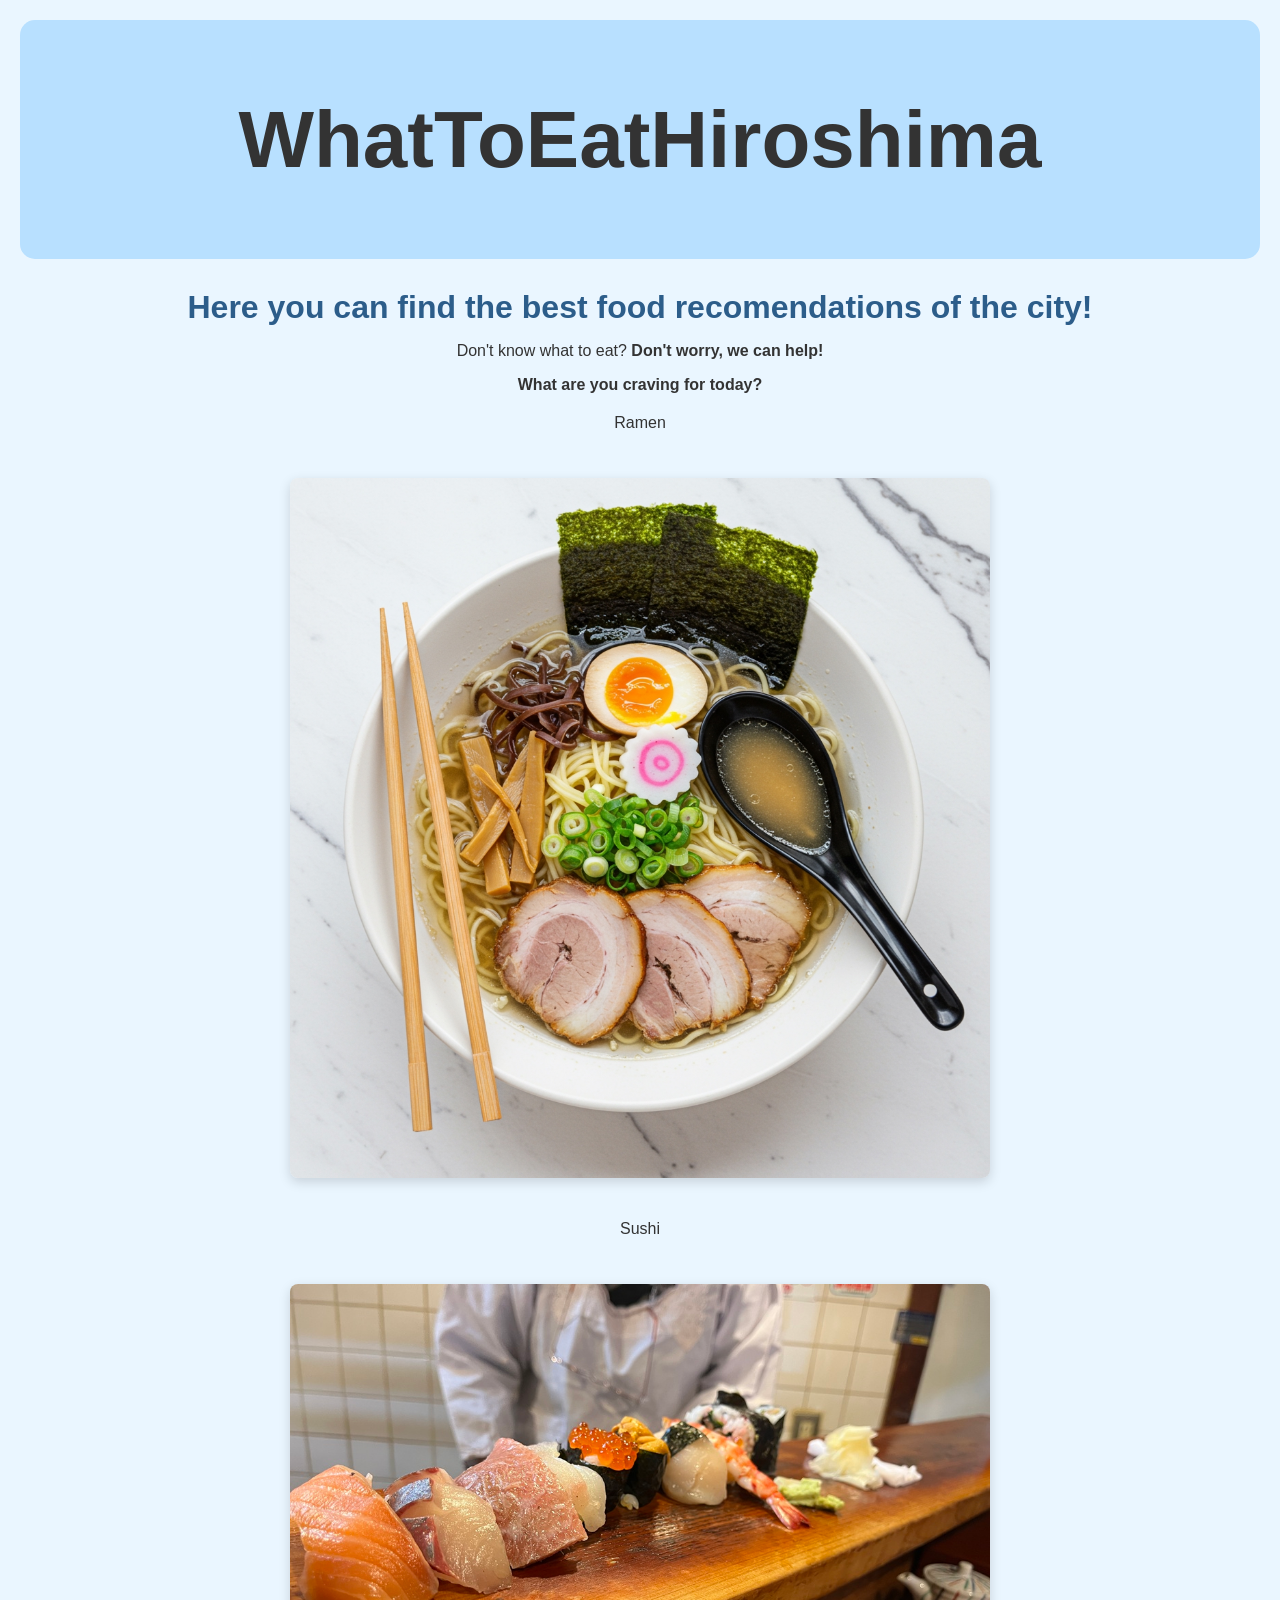
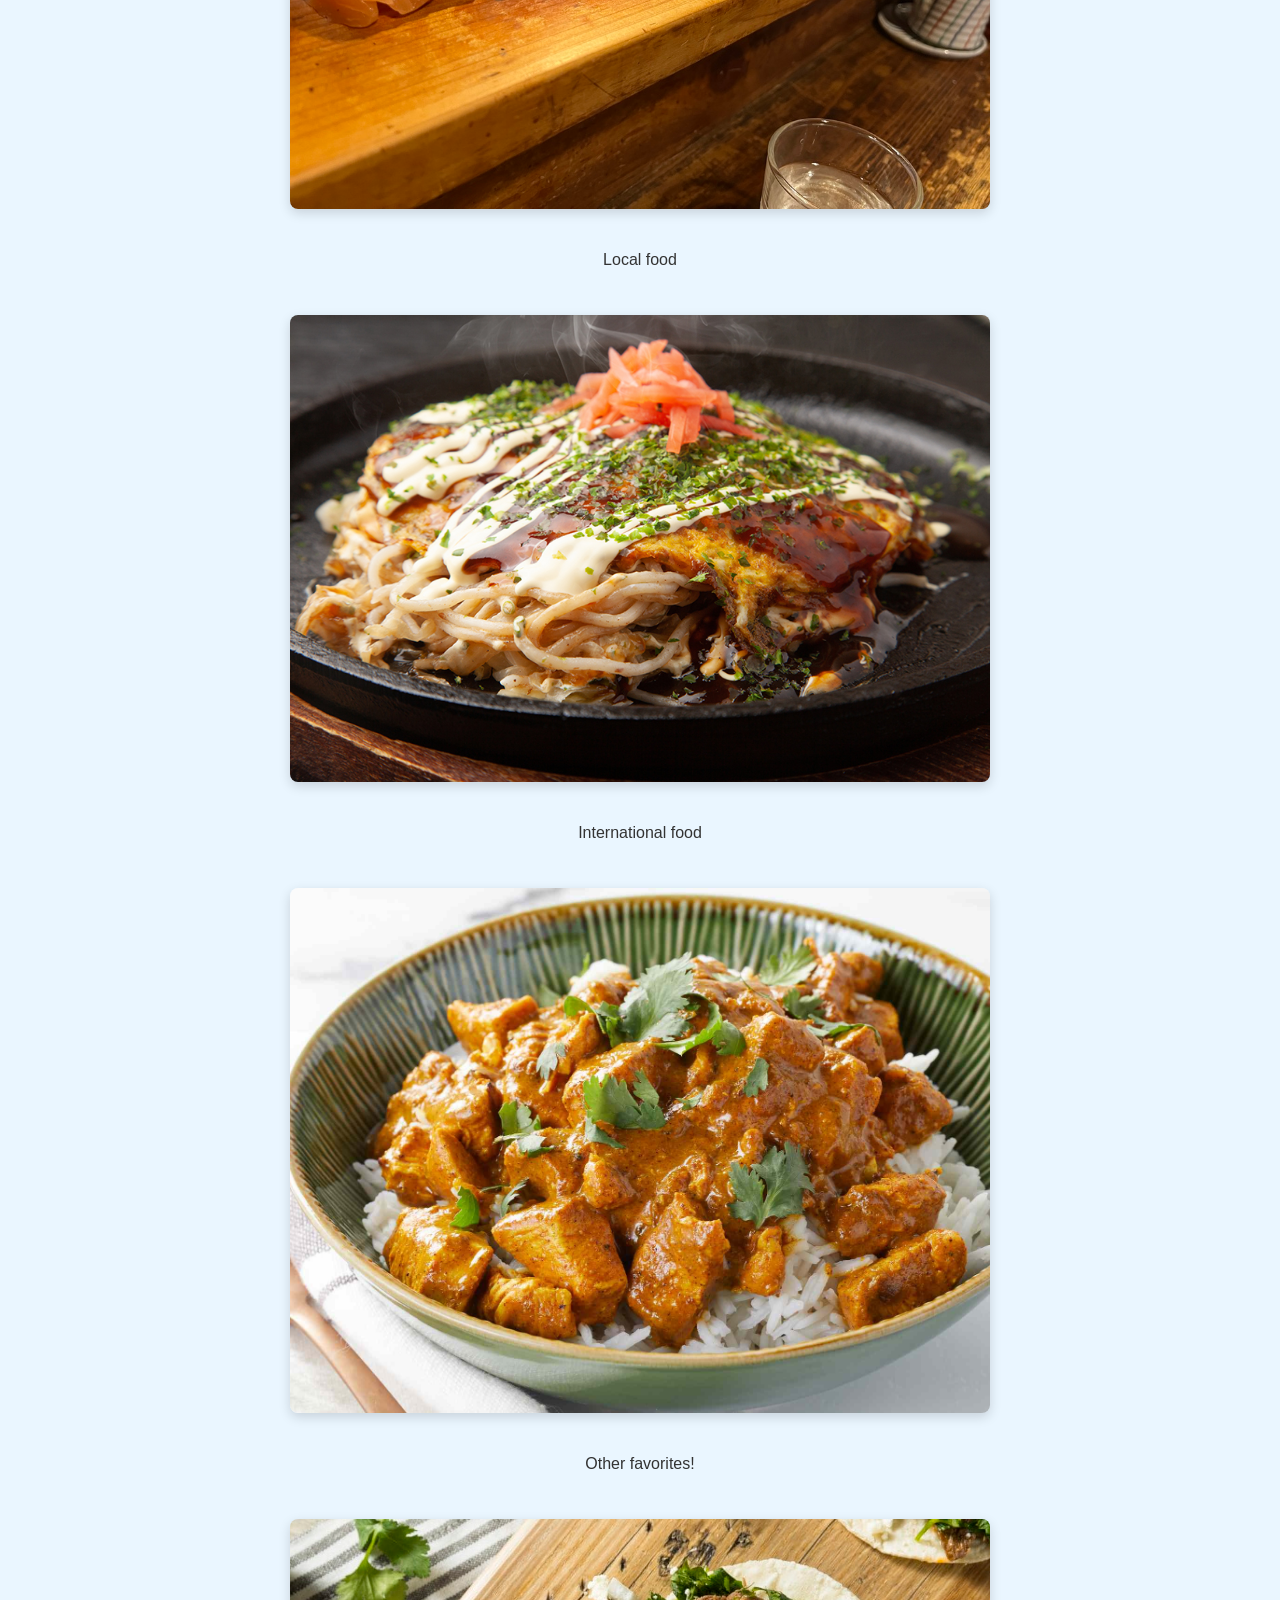
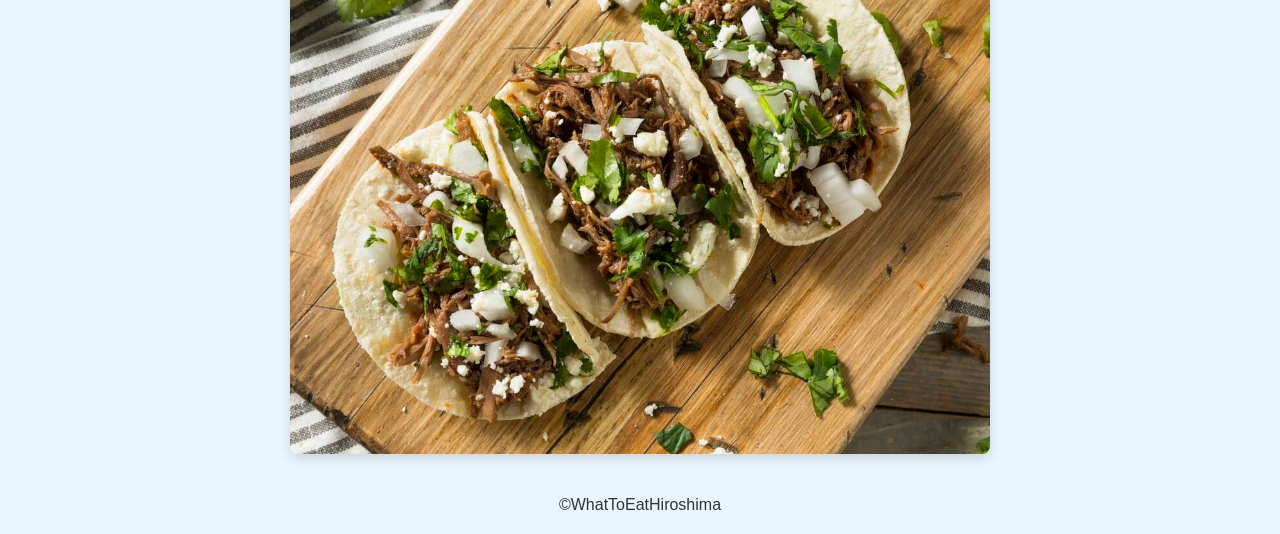
<file: index.html>
<!DOCTYPE html>
<html>
    <head>
        <title>WhatToEatHiroshima </title>
        <link rel="stylesheet" href="style.css">
    </head>

    <body class="index-final">
        <header>
            <h1>WhatToEatHiroshima</h1>
        </header>
            
            <strong class = "title">Here you can find the best food recomendations of the city!</strong>

        <section>
        <p> Don't know what to eat?
        <strong> Don't worry, we can help! </strong>
        </p>

            <strong>What are you craving for today?</strong>
            <div class="choices">
                <div class="choice">
                    <p><a href="indexfinalramen.html">Ramen</a></p><br>
                    <a href="indexfinalramen.html"><img class="photo" src="IMG/Ramen.jpg" alt="Ramen"></a>
                </div>
                <div class="choice">
                    <p><a href="indexfinalsushi.html">Sushi</a></p><br>
                    <a href="indexfinalsushi.html"><img class="photo" src="IMG/sushiii.jpg" alt="Sushi"></a>
                </div>
                <div class="choice">
                    <p><a href="indexfinallocal.html">Local food</a></p><br>
                    <a href="indexfinallocal.html"><img class="photo" src="IMG/LocalFood.jpg" alt="Local food"></a>
                </div>
                <div class="choice">
                    <p><a href="indexfinalinternational.html">International food</a></p><br>
                    <a href="indexfinalinternational.html"><img class="photo" src="IMG/International.jpg" alt="International food"></a>
                </div>
                <div class="choice">
                    <p><a href="indexfinaltacos.html">Other favorites!</a></p><br>
                    <a href="indexfinaltacos.html"><img class="photo" src="IMG/tacos.jpg" alt="Other favorites"></a>
                </div>
            </div>
        </section>

        <footer>
            ©WhatToEatHiroshima
        </footer>
    </body>
</html>
</file>
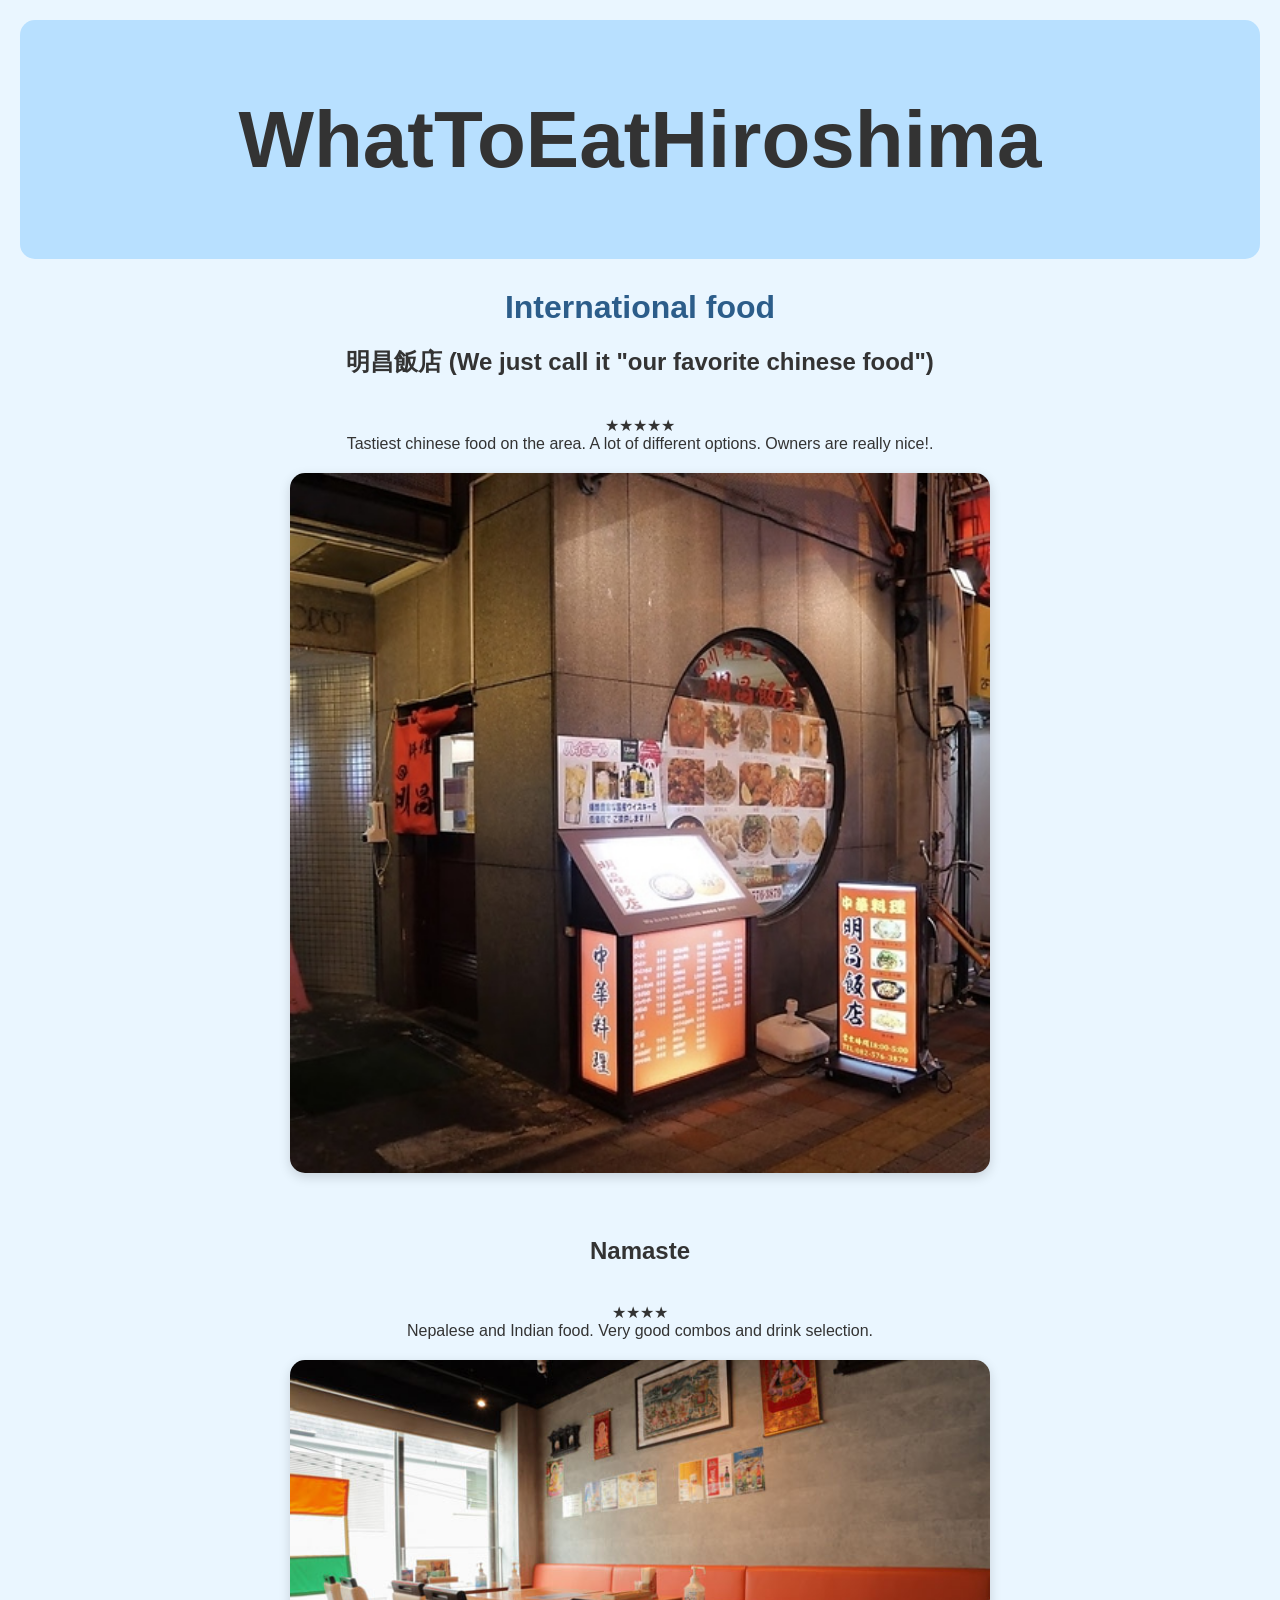
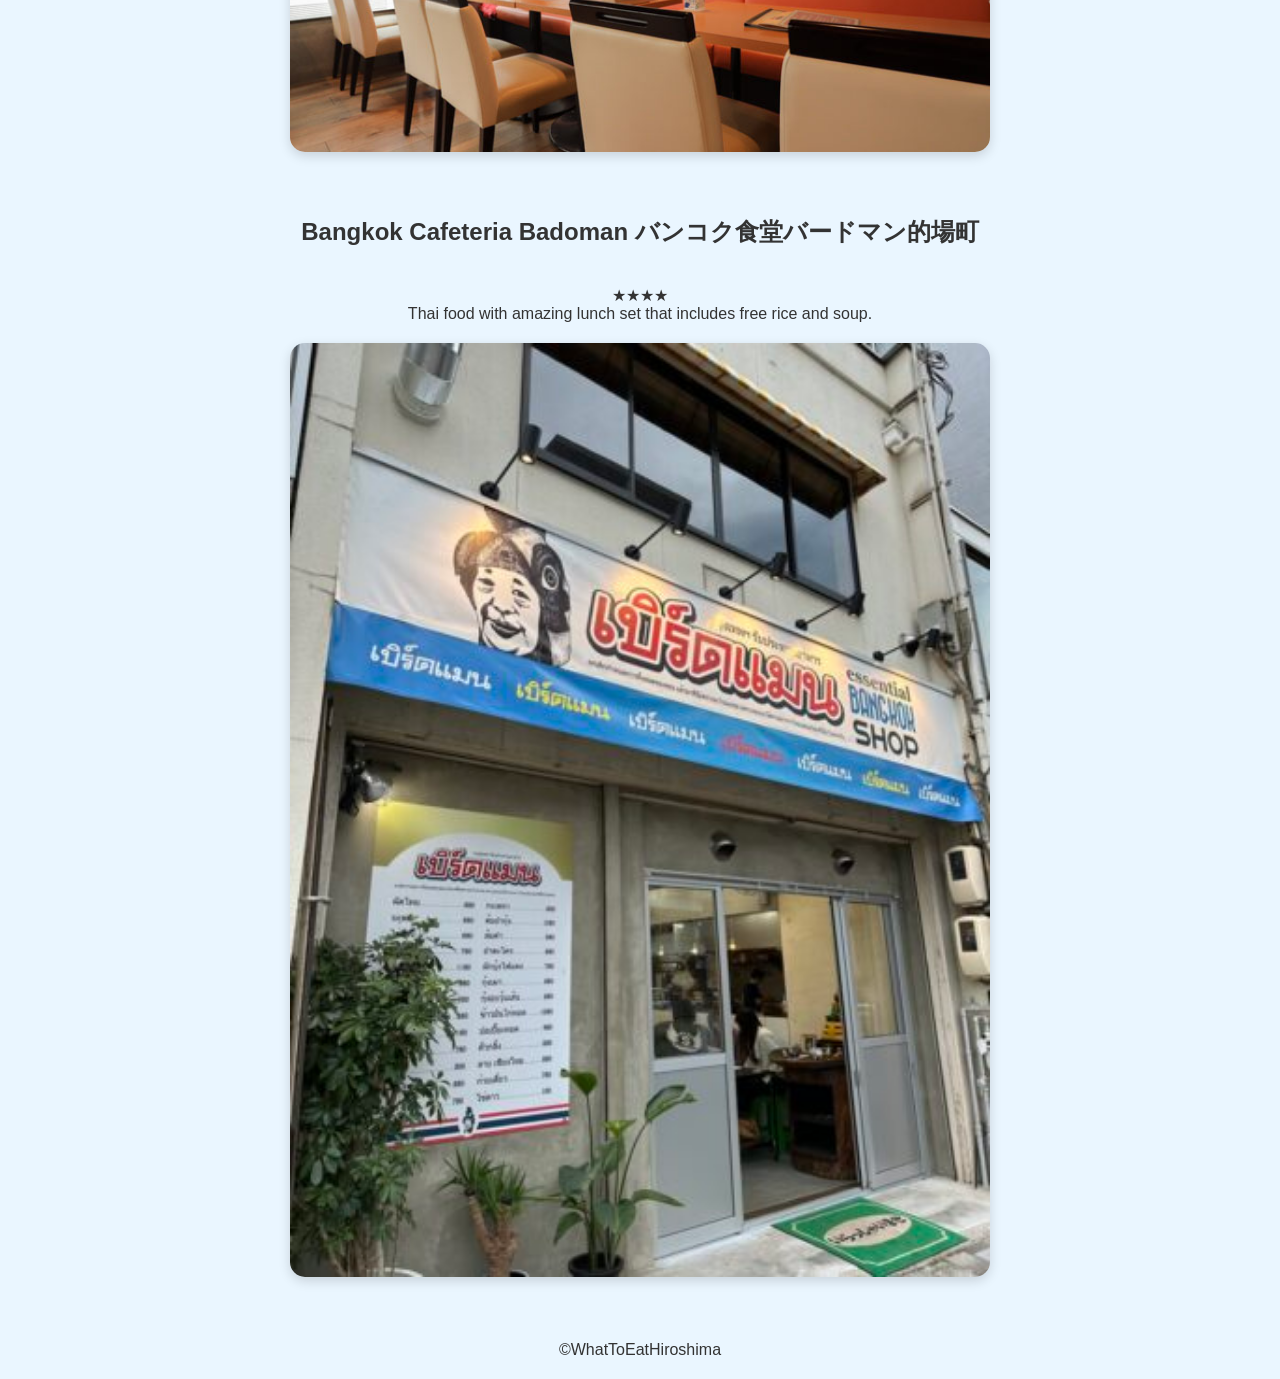
<file: indexfinalinternational.html>
<!DOCTYPE html>
<html>
    <head>
        <title>WhatToEatHiroshima INTERNATIONAL </title>
        <link rel="stylesheet" href="style2.css">
    </head>

        <body>
        <header>
            <h1>WhatToEatHiroshima</h1>
        </header>
            
            <strong class = "title">International food</strong>
              <section>

            <div class="restaurant">
             <h2> 明昌飯店 (We just call it "our favorite chinese food") </h2><br>
             ★★★★★<br>
             Tastiest chinese food on the area. A lot of different options. Owners are really nice!.<br>
                <img class="photo detail-toggle" src="IMG/chinese.jpg" alt="明昌飯店" width="50">
                <div class="details hidden">
                  <ul>
                        <li><strong> Instalations: </strong> Could it be cleaner 8/10 </li>
                        <li><strong> Location: </strong> 〒730-0027 Hiroshima, Naka Ward, Yagenbori, 5−15 フォレストビル 1Ｆ (Google Maps: https://maps.app.goo.gl/oRPr5F8w8VKfHsn47)</li>
                        <li><strong> ¥1000-¥4000 </strong></li>
                        <li><strong> Cash only. </strong></li>
                    </ul>
                </div>
            </div>

            <div class="restaurant">
             <h2> Namaste </h2><br>
              ★★★★<br>
             Nepalese and Indian food. Very good combos and drink selection. <br>
                <img class="photo detail-toggle" src="IMG/namaste.jpg" alt="Namaste" width="50">
                <div class="details hidden">
                 <ul>
                        <li><strong> Instalations: </strong> Spacious, very confortable but elevador can play bad 9/10 </li>
                        <li><strong> Location: </strong> 広島市中区八丁堀１１−１３ 八丁堀アロービル 3F, 11-13 Hatchobori, Naka Ward, Hiroshima, 730-0013 (Google Maps: https://maps.app.goo.gl/ym7rCp8g9b4CkJGJA)</li>
                        <li><strong> ¥1000-¥2000 </strong></li>
                        <li><strong> They take credit card and cash. </strong></li>
                    </ul>
                </div>
            </div>
            
            <div class="restaurant">
            <h2> Bangkok Cafeteria Badoman バンコク食堂バードマン的場町</h2><br>
             ★★★★<br>
             Thai food with amazing lunch set that includes free rice and soup.<br>
                <img class="photo detail-toggle" src="IMG/thai.jpg" alt="Bangkok Cafeteria Badoman" width="50">
                <div class="details hidden">
                <ul>
                        <li><strong> Instalations: </strong> Not so big, can be a long line 7/10 </li>
                        <li><strong> Location: </strong> 1 Chome-7-24 Matobacho, Minami Ward, Hiroshima, 732-0824(Google Maps: https://https://maps.app.goo.gl/Mzq1TbmHqVkrZR3B7)</li>
                        <li><strong> ¥1000-¥2000 </strong></li>
                        <li><strong> Only cash. </strong></li>
                    </ul>
                </div>
            </div>

        </section>

         <footer>
            ©WhatToEatHiroshima
        </footer>        <script src="script.js"></script>    </body>
</html>
</file>
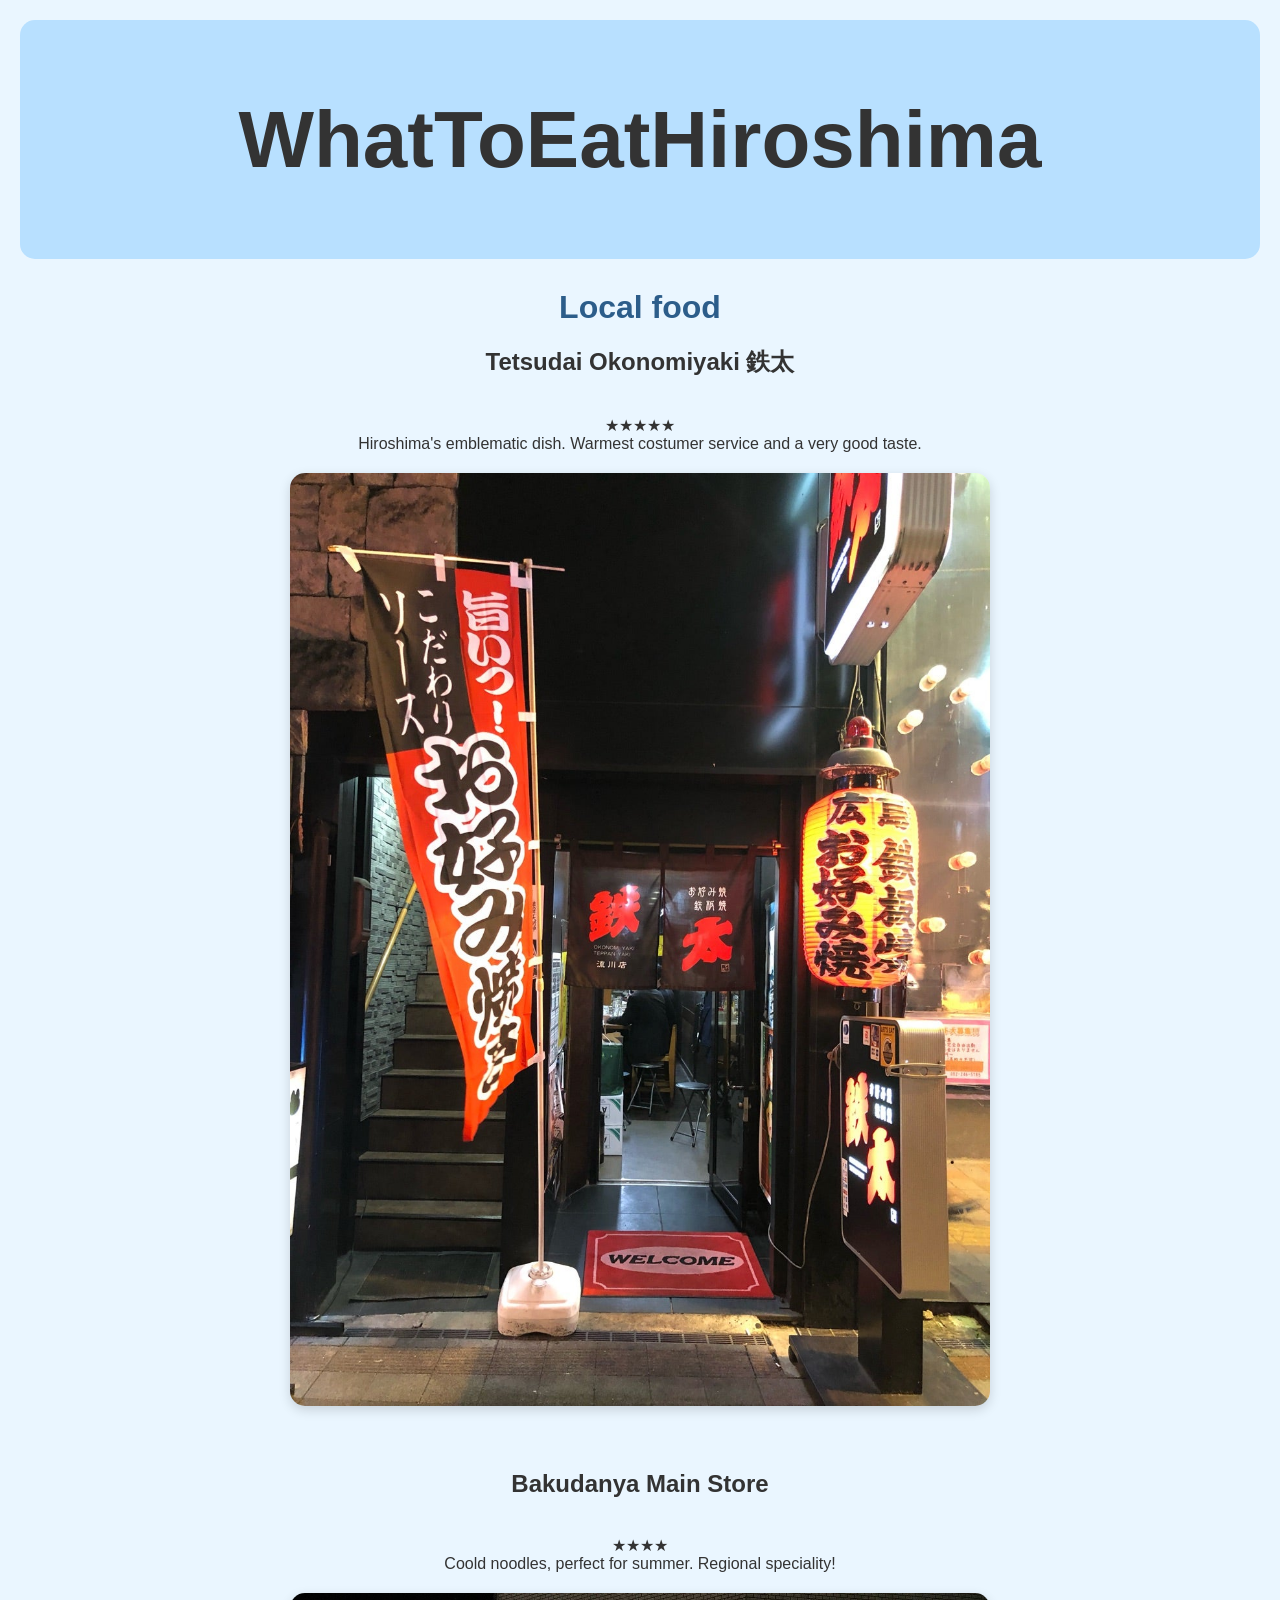
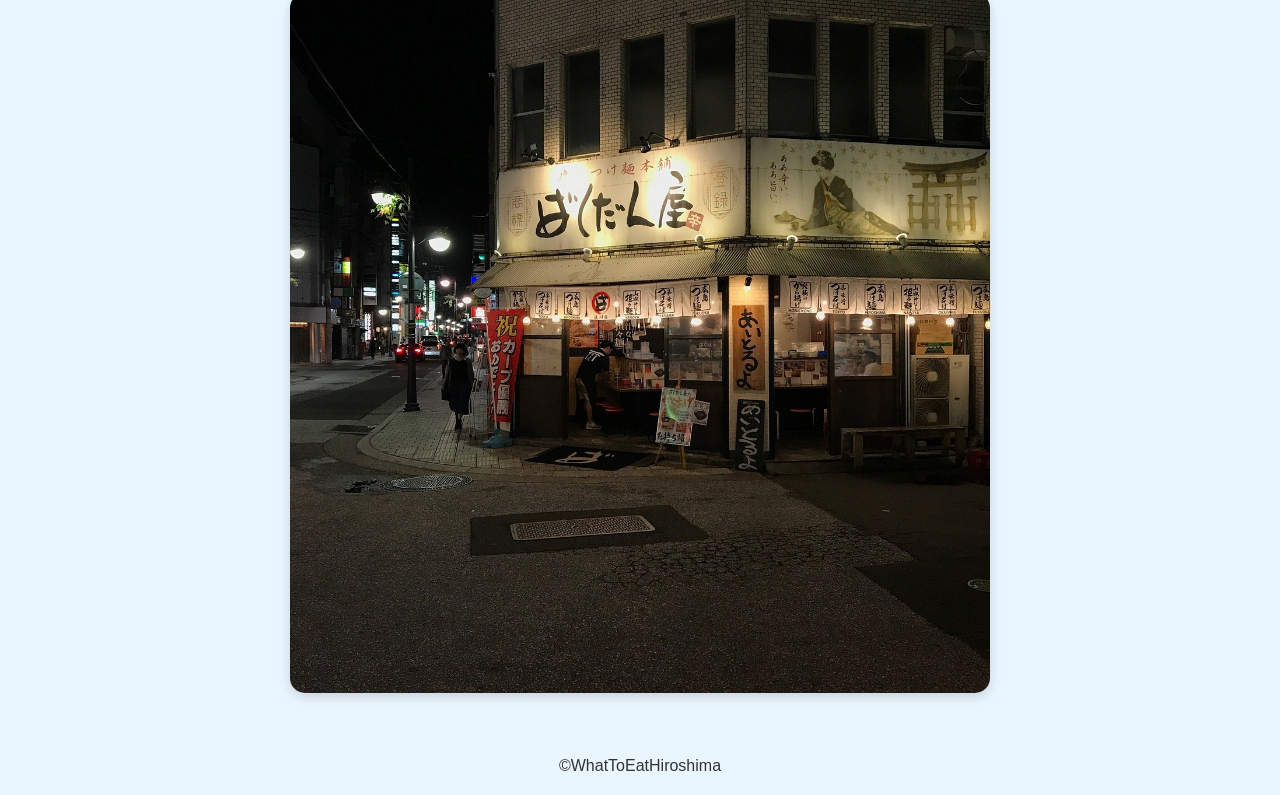
<file: indexfinallocal.html>
<!DOCTYPE html>
<html>
    <head>
        <title>WhatToEatHiroshima LOCAL </title>
        <link rel="stylesheet" href="style2.css">
    </head>

        <body>
        <header>
            <h1>WhatToEatHiroshima</h1>
        </header>
            
            <strong class = "title">Local food</strong>

  <section>

            <div class="restaurant">
             <h2> Tetsudai Okonomiyaki 鉄太 </h2><br>
             ★★★★★<br>
             Hiroshima's emblematic dish. Warmest costumer service and a very good taste. <br>
                <img class="photo detail-toggle" src="IMG/okonomiyaki.jpg" alt="Tetsudai Okonomiyaki" width="50">
                <div class="details hidden">
                  <ul>
                        <li><strong> Instalations: </strong> Small, can be not so comfortable 7/10 </li>
                        <li><strong> Location: </strong> 4-13 Yagenbori, Naka Ward, Hiroshima, 730-0027 (Google Maps: https://maps.app.goo.gl/ZuHpLdcrk36GBJPG6)</li>
                        <li><strong> ¥2000-¥3000 </strong></li>
                        <li><strong> They take credit card and cash. </strong></li>
                    </ul>
                </div>
            </div>

            <div class="restaurant">
             <h2> Bakudanya Main Store </h2><br>
              ★★★★<br>
             Coold noodles, perfect for summer. Regional speciality! <br>
                <img class="photo detail-toggle" src="IMG/bakudanya-nagarekawa.jpg" alt="Bakudanya Main Store" width="50">
                <div class="details hidden">
                  <ul>
                        <li><strong> Instalations: </strong> Chainstore 7/10 </li>
                        <li><strong> Location: </strong> 〒730-0034 Hiroshima, Naka Ward, Shintenchi, 2−12 新天地ビル １F トーソク (Google Maps: https://maps.app.goo.gl/Fxpn7g7BJQJN5qGC9)</li>
                        <li><strong> Aproximately ¥1000-¥2000 </strong></li>
                        <li><strong> They take credit card and cash. </strong></li>
                    </ul>
                </div>
            </div>

        </section>

         <footer>
            ©WhatToEatHiroshima
        </footer>        <script src="script.js"></script>    </body>
</html>
</file>
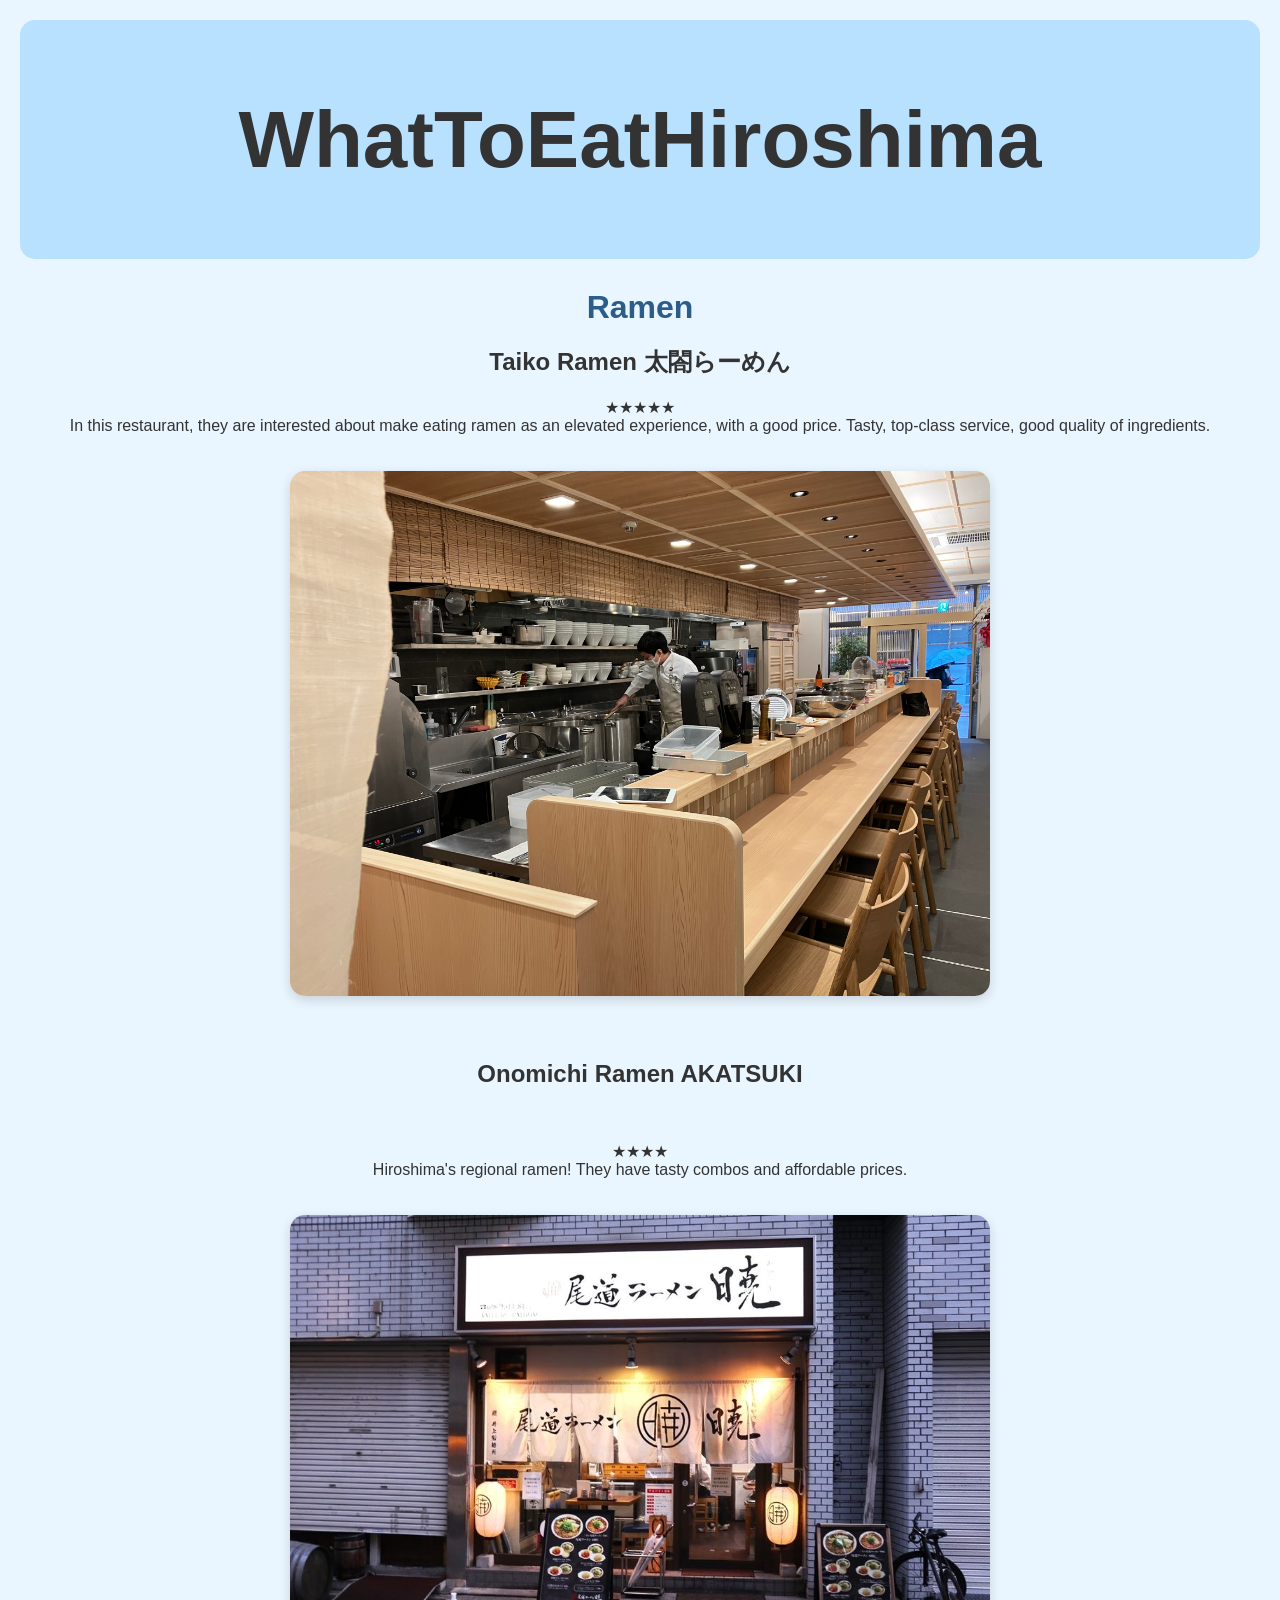
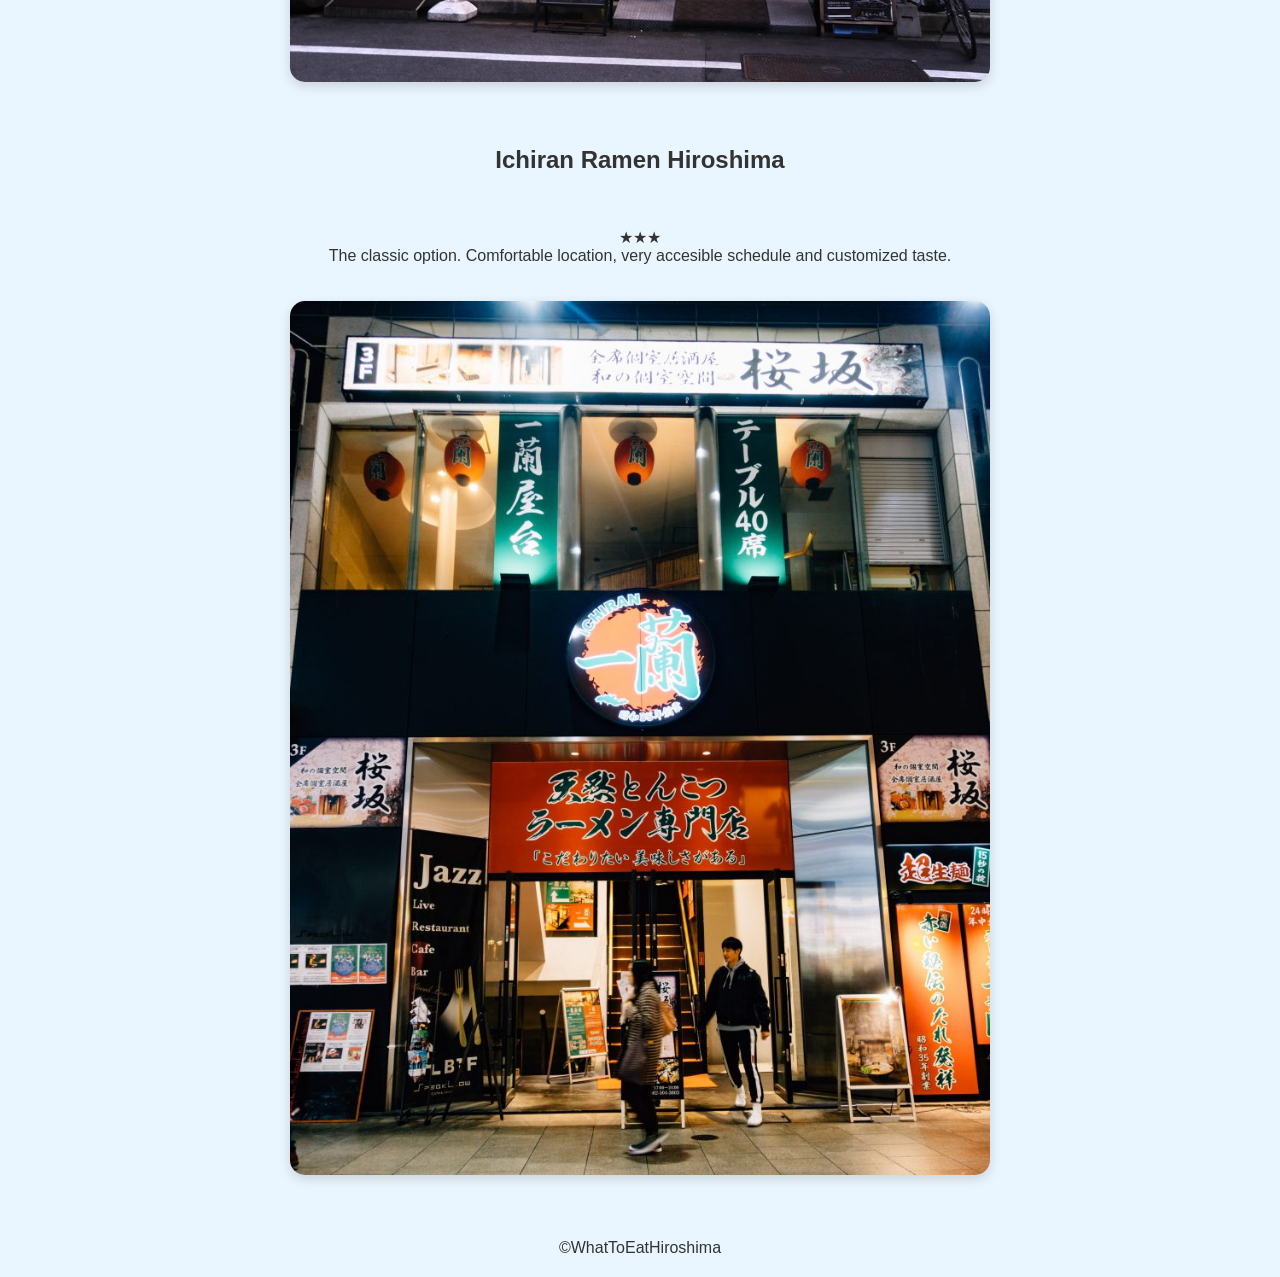
<file: indexfinalramen.html>
<!DOCTYPE html>
<html>
    <head>
        <title>WhatToEatHiroshima RAMEN </title>
        <link rel="stylesheet" href="style2.css">
    </head>

    <body>
        <header>
            <h1>WhatToEatHiroshima</h1>
        </header>
            
            <strong class = "title">Ramen</strong><br>
        <section>

             <div class="restaurant">
             <h2> Taiko Ramen 太閤らーめん </h2>
             <p>
             ★★★★★<br>
             In this restaurant, they are interested about make eating ramen as an elevated experience, with a good price. Tasty, top-class service, good quality of ingredients.<br>
             </p>
             <img class="photo detail-toggle" src="IMG/TaikoRamen.jpg" alt="Taiko Ramen" width="50">
             <div class="details hidden">
                  <ul>
                        <li><strong> Instalations: </strong> Small, but really pretty 10/10 </li>
                        <li><strong> Location: </strong> 5-2 Tatemachi, Naka Ward, Hiroshima, 730-0032 (Google Maps: https://maps.app.goo.gl/62r3HyLkmLen5G6F8)</li>
                        <li><strong> ¥1000-¥2000 </strong></li>
                        <li><strong> Cash only. </strong></li>
                    </ul>
             </div>
             </div>

             <div class="restaurant">
             <h2> Onomichi Ramen AKATSUKI </h2><br>
             <p>
             ★★★★<br>
             Hiroshima's regional ramen! They have tasty combos and affordable prices.
             </p>
             <img class="photo detail-toggle" src="IMG/OnomichiRamennn.jpg" alt="Onomichi Ramen AKATSUKI" width="50">

                    <div class="details hidden">
                    <ul>
                         <li><strong> Instalations: </strong> Small, not particullary pretty, sometimes line to enter 8/10 </li>
                         <li><strong> Location: </strong> 〒730-0017 Hiroshima, Naka Ward, Teppocho, 8−24 1F (Google Maps: https://maps.app.goo.gl/TvWS4kP1vhp7h7Vd7)</li>
                         <li><strong> Aproximately ¥1000 </strong></li>
                         <li><strong> Cash only. </strong></li>
                    </ul>
                    </div>
             </div>
            
             <div class="restaurant">
             <h2> Ichiran Ramen Hiroshima</h2><br>
             <p>
             ★★★<br>
             The classic option. Comfortable location, very accesible schedule and customized taste.
             </p>

             <img class="photo detail-toggle" src="IMG/Ichiran.jpg" alt="Ichiran Ramen Hiroshima" width="50">

                    <div class="details hidden">
                    <ul>
                        <li><strong> Instalations: </strong> Big space, waiting line can be long 7/10 </li>
                        <li><strong> Location: </strong> 〒730-0031 Hiroshima, Naka Ward, Kamiyacho, 2 Chome−3−22 アークビルディング M2F/2F(Google Maps: https://maps.app.goo.gl/zqDKp7aEesRYgk588)</li>
                        <li><strong> ¥1000-¥2000 </strong></li>
                        <li><strong> They take cash and credit card. </strong></li>
                    </ul>
                    </div>
             </div>

         </section>

         <footer>
            ©WhatToEatHiroshima
        </footer>
        <script src="script.js"></script>
    </body>
</html>
</file>
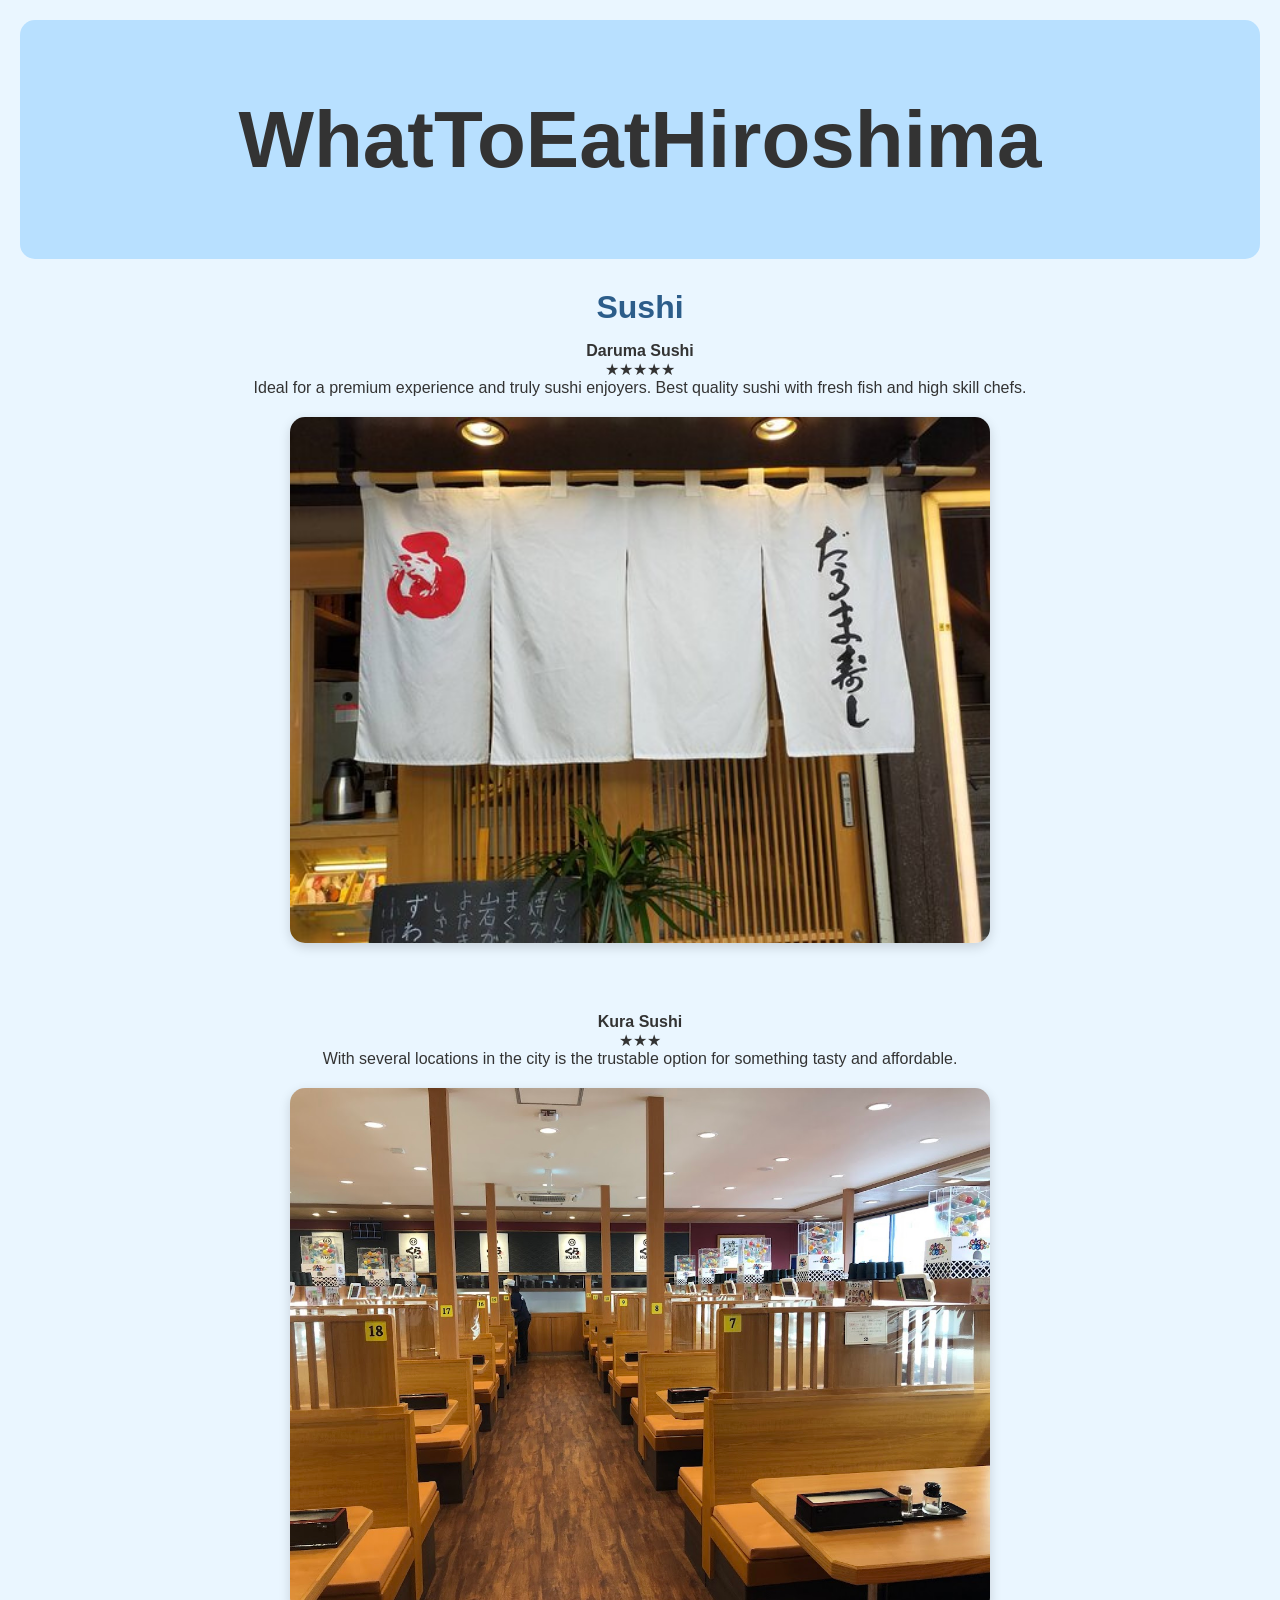
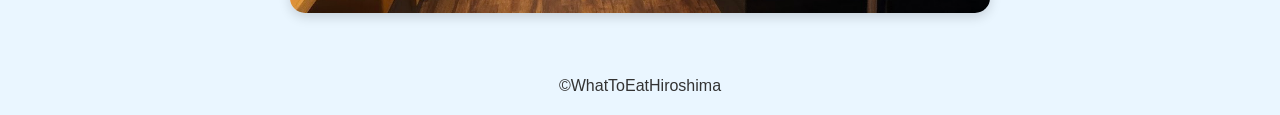
<file: indexfinalsushi.html>
<!DOCTYPE html>
<html>
    <head>
        <title>WhatToEatHiroshima SUSHI </title>
        <link rel="stylesheet" href="style2.css">
    </head>

        <body>
        <header>
            <h1>WhatToEatHiroshima</h1>
        </header>
            
            <strong class = "title">Sushi</strong>
              <section>

            <div class="restaurant">
            <p>
             <strong> Daruma Sushi </strong><br>
             ★★★★★<br>
             Ideal for a premium experience and truly sushi enjoyers. Best quality sushi with fresh fish and high skill chefs.<br>
                <img class="photo detail-toggle" src="IMG/Daruma.jpg" alt="Daruma Sushi" width="50">
                <div class="details hidden">
                  <ul>
                        <li><strong> Instalations: </strong> Small, but really pretty 10/10 </li>
                        <li><strong> Location: </strong> 4-17 Nagarekawacho, Naka Ward, Hiroshima, 730-0028 (Google Maps: https://maps.app.goo.gl/J1ND8NNJDoeJpYZ4A)</li>
                        <li><strong> ¥3000-¥9000 </strong></li>
                        <li><strong> They take credit card and cash. </strong></li>
                    </ul>
                </div>
            </p>
            </div>

            <div class="restaurant">
             <strong> Kura Sushi </strong><br>
              ★★★<br>
             With several locations in the city is the trustable option for something tasty and affordable. <br>
                <img class="photo detail-toggle" src="IMG/kura.jpg" alt="Kura Sushi" width="50">
                 <div class="details hidden">
                  <ul>
                        <li><strong> Instalations: </strong> Big space, chain 8/10 </li>
                        <li><strong> Location: </strong> 〒730-0031 Hiroshima, Naka Ward, Kamiyacho, 2 Chome−3−20 Socio Square Kamiyacho, 2F (Google Maps: https://maps.app.goo.gl/npgEmfHVZrof7Wh97)</li>
                        <li><strong> ¥1000-¥2000 </strong></li>
                        <li><strong> They take credit card and cash. </strong></li>
                    </ul>
                </div>
            </div>

        </section>

         <footer>
            ©WhatToEatHiroshima
        </footer>        <script src="script.js"></script>    </body>
</html>
</file>
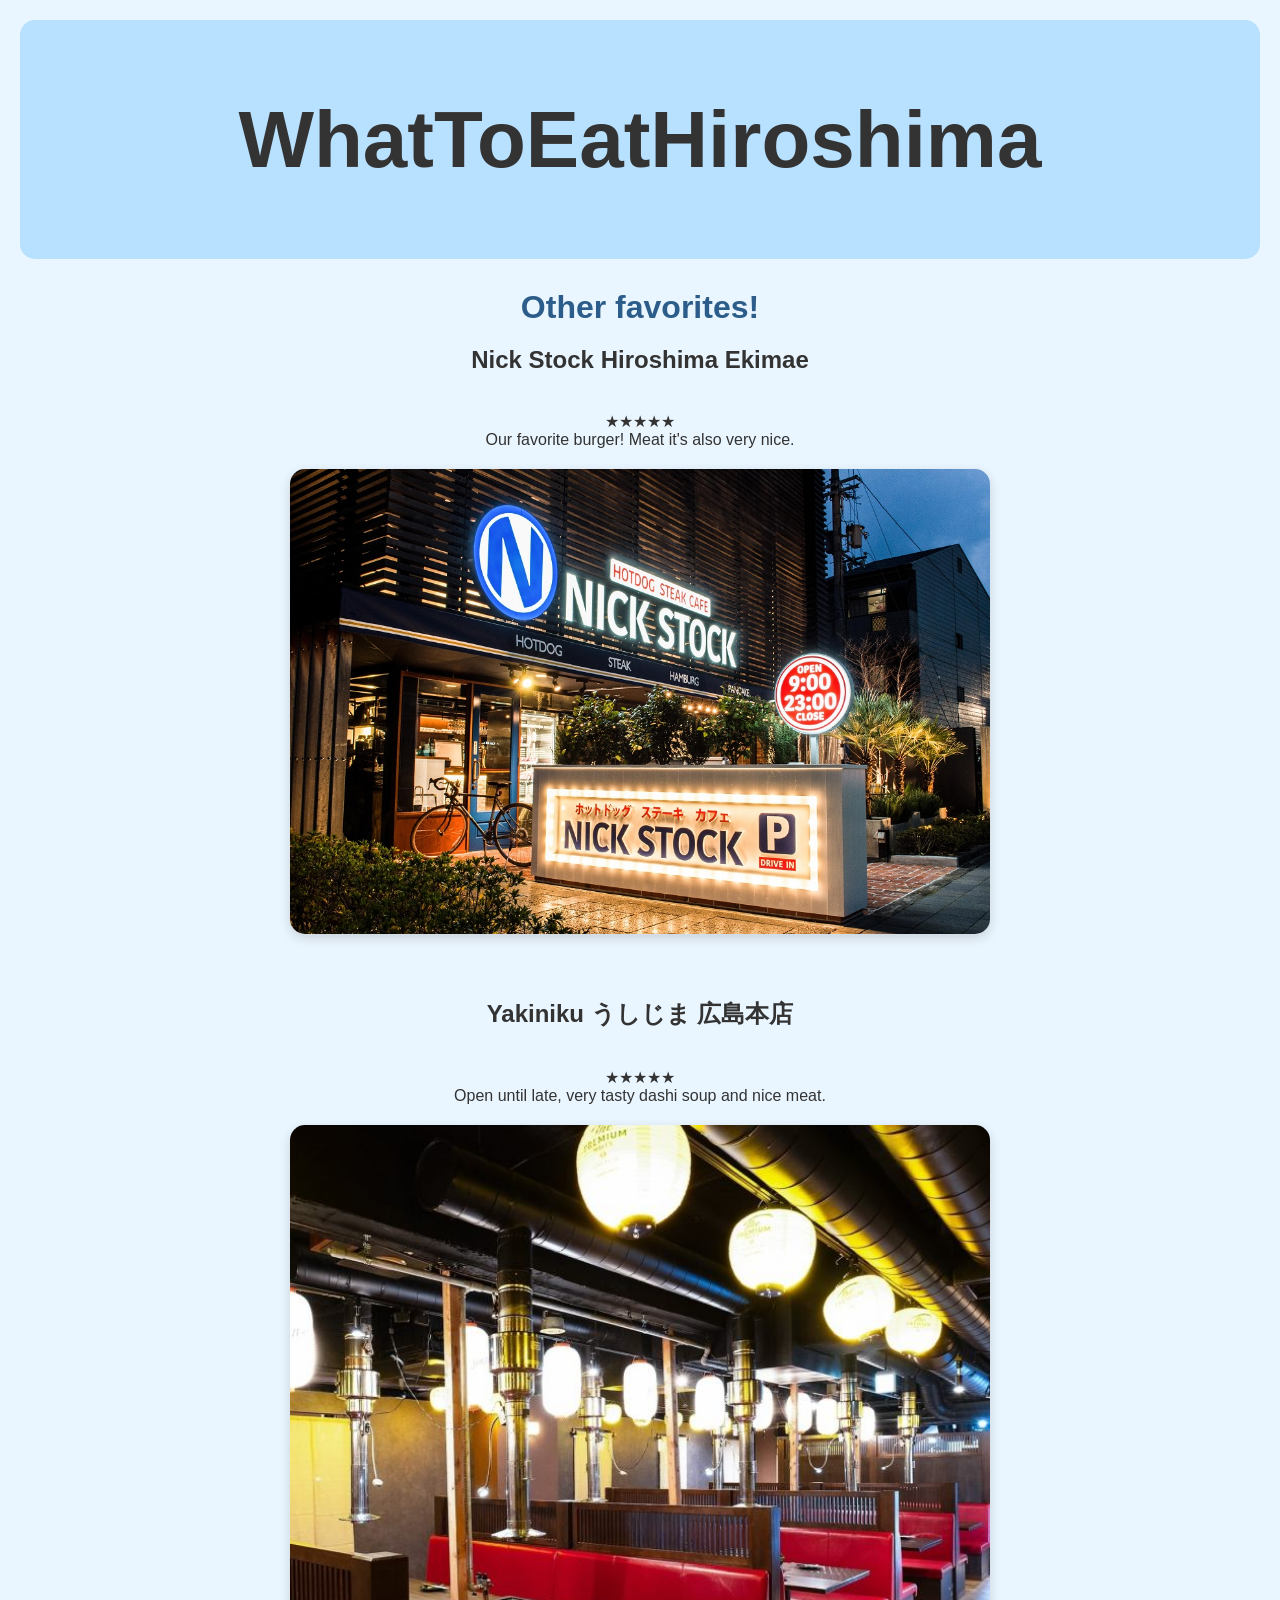
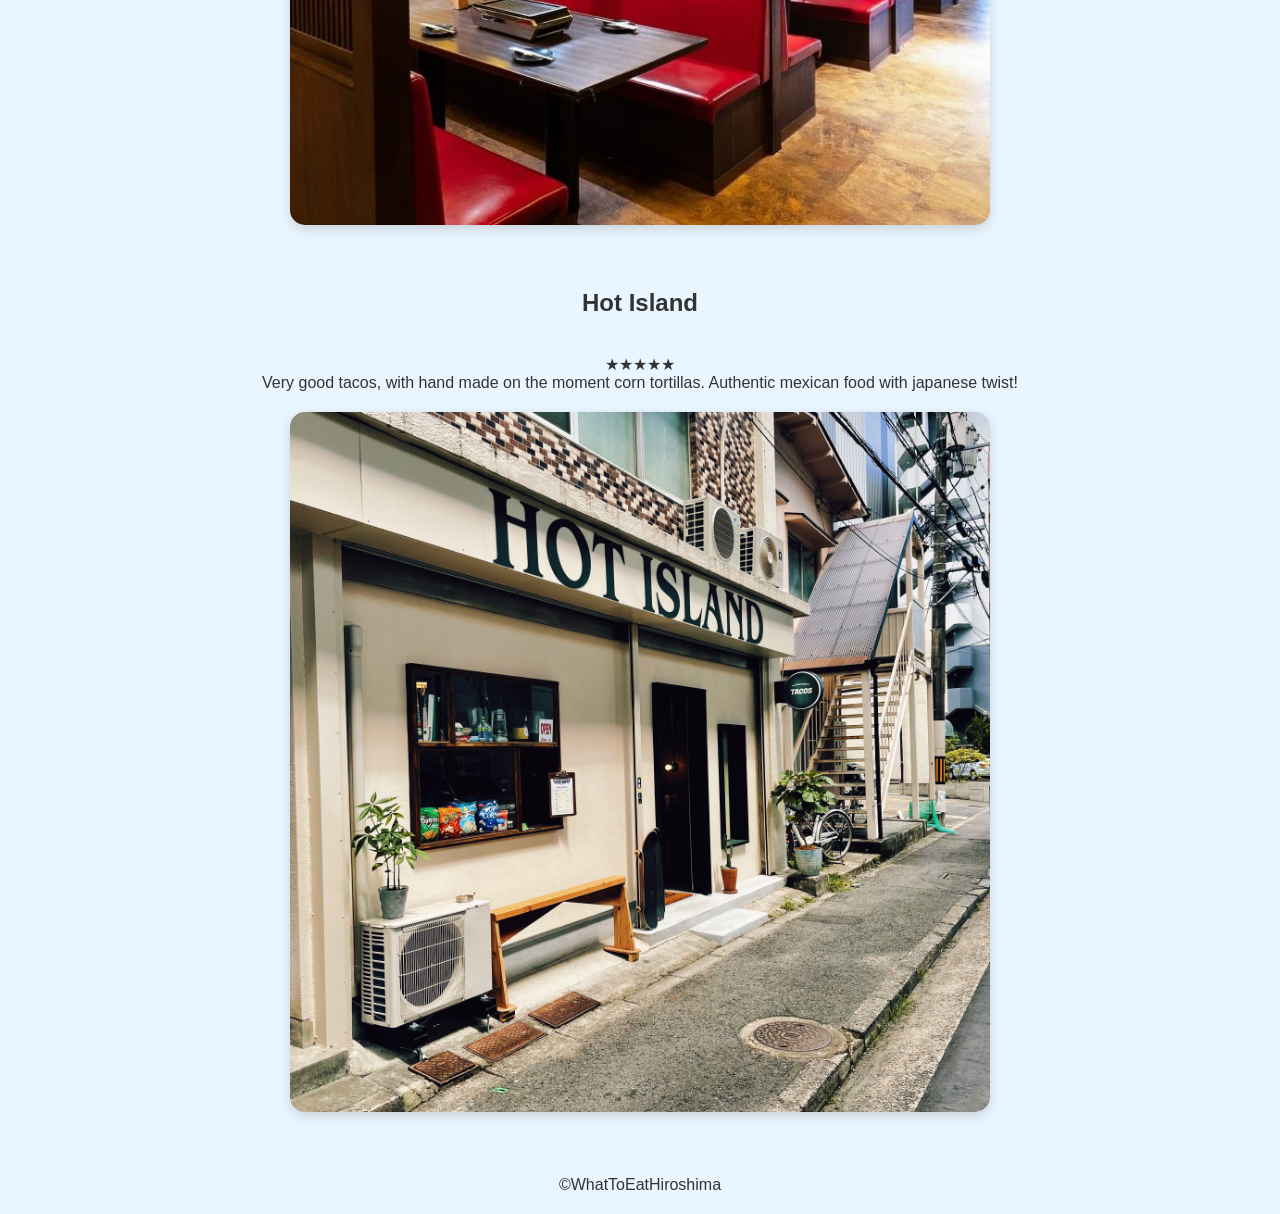
<file: indexfinaltacos.html>
<!DOCTYPE html>
<html>
    <head>
        <title>WhatToEatHiroshima FAVORITES </title>
        <link rel="stylesheet" href="style2.css">
    </head>

        <body>
        <header>
            <h1>WhatToEatHiroshima</h1>
        </header>
            
            <strong class = "title">Other favorites!</strong>
 <div class="restaurant">
 <p>
             <h2> Nick Stock Hiroshima Ekimae </h2><br>
             ★★★★★<br>
             Our favorite burger! Meat it's also very nice.<br>
                <img class="photo detail-toggle" src="IMG/nickstock.jpg" alt="Nick Stock Hiroshima Ekimae" width="50">
                <div class="details hidden">
                  <ul>
                        <li><strong> Instalations: </strong> Spacious and very comfortable 10/10 </li>
                        <li><strong> Location: </strong> 〒732-0822 Hiroshima, Minami Ward, Matsubaracho, ３丁目１−115 (Google Maps: https://maps.app.goo.gl/SNa4owRx3wKooAZbA)</li>
                        <li><strong> ¥1000-¥3000 </strong></li>
                        <li><strong> They take credit card and cash.. </strong></li>
                    </ul>
                </div>
            </p>
                </div>

            <div class="restaurant">
            <p>
             <h2> Yakiniku うしじま 広島本店 </h2><br>
              ★★★★★<br>
             Open until late, very tasty dashi soup and nice meat. <br>
                <img class="photo detail-toggle" src="IMG/yakinikui.jpg" alt="Yakiniku Ushijima" width="50">
                 <div class="details hidden">
                 <ul>
                        <li><strong> Instalations: </strong> Spacious 9/10 </li>
                        <li><strong> Location: </strong> 6-11 Tatemachi, Naka Ward, Hiroshima, 730-0032 (Google Maps: https://maps.app.goo.gl/Ykk986QLwp4gb3Fu5)</li>
                        <li><strong> ¥2000-¥6000 </strong></li>
                        <li><strong> They take credit card and cash. </strong></li>
                    </ul>
                 </div>
            </p>
                </div>
            
            <div class="restaurant">
            <p>
            <h2> Hot Island </h2><br>
             ★★★★★<br>
             Very good tacos, with hand made on the moment corn tortillas. Authentic mexican food with japanese twist! <br>
                <img class="photo detail-toggle" src="IMG/hotislannnnd.jpg" alt="Hot Island" width="50">
                <div class="details hidden">
                <ul>
                        <li><strong> Instalations: </strong> Confortable 10/10 </li>
                        <li><strong> Location: </strong> 〒732-0057 Hiroshima, Higashi Ward, Futabanosato, 1 Chome−1−18 1f(Google Maps: https://maps.app.goo.gl/J6Lk1XDvzB6Kf7Wd9)</li>
                        <li><strong> ¥1000-¥3000 </strong></li>
                        <li><strong> Only cash. </strong></li>
                    </ul>
                </div>
            </p>
                </div>

        </section>

         <footer>
            ©WhatToEatHiroshima
        </footer>        <script src="script.js"></script>    </body>
</html>
</file>
<file: style.css>
body {
    background-color: #eaf6ff;
    color: #333;
    font-family: "Trebuchet MS", "Segoe UI", sans-serif;
    margin: 0;
    padding: 20px;
    text-align: center;
}

header {
    background-color: #b8e0ff;
    padding: 20px;
    border-radius: 15px;
    margin-bottom: 30px;
    font-size: 40px;
    font-weight: bold;
}

.title {
    font-size: 32px;
    color: #2c5d8a;
    margin-bottom: 20px;
}

img {
    width: 700px;
    max-width: 90%;
    height: auto;
    border-radius: 15px;
    margin: 20px;
    box-shadow: 0 4px 12px rgba(0, 0, 0, 0.15);
}

.photo {
    transition: transform 0.3s ease, box-shadow 0.3s ease;
    cursor: pointer;
}

.photo:hover {
    box-shadow: 0 8px 20px rgba(0, 0, 0, 0.2);
}
.choices {
    margin-top: 20px;
}
.choice {
    display: block;
    margin-bottom: 18px;
}
.choice p {
    margin: 6px 0 8px;
}
.choice a {
    color: inherit;
    text-decoration: none;
    font-size: 1rem;
    transition: font-size 0.3s ease, color 0.2s ease;
}
.choice .photo {
    height: auto;
    border-radius: 8px;
    transition: transform 0.3s ease, box-shadow 0.3s ease, border 0.15s ease;
}
.choice:hover .photo {
    transform: scale(1.05);
    box-shadow: 0 8px 20px rgba(0, 0, 0, 0.2);
    border: 2px solid rgba(255,255,255,0.9);
}
.choice:hover a {
    font-size: 1.2rem;
}
</file>
<file: style2.css>
body {
    background-color: #eaf6ff;
    color: #333;
    font-family: "Trebuchet MS", "Segoe UI", sans-serif;
    margin: 0;
    padding: 20px;
    text-align: center;
}

header {
    background-color: #b8e0ff;
    padding: 20px;
    border-radius: 15px;
    margin-bottom: 30px;
    font-size: 40px;
    font-weight: bold;
}

.title {
    font-size: 32px;
    color: #2c5d8a;
    margin-bottom: 20px;
}

img {
    width: 700px;
    max-width: 90%;
    height: auto;
    border-radius: 15px;
    margin: 20px;
    box-shadow: 0 4px 12px rgba(0, 0, 0, 0.15);
}

.photo {
    transition: box-shadow 0.3s ease;
    cursor: pointer;
}

.photo:hover {
    box-shadow: 0 8px 20px rgba(0, 0, 0, 0.2);
}

ul {
    text-align: left;
    width: fit-content;
    margin: 0 auto;
}

.restaurant {
    margin-bottom: 30px;
    text-align: center;
}

.details {
    margin: 10px auto 30px;
    max-width: 700px;
    text-align: left;
    max-height: 0;
    overflow: hidden;
    opacity: 0;
    transition: max-height 0.4s ease, opacity 0.3s ease;
}

.details.visible {
    max-height: 500px;
    opacity: 1;
}

.photo.detail-toggle {
    cursor: pointer;
}
</file>
